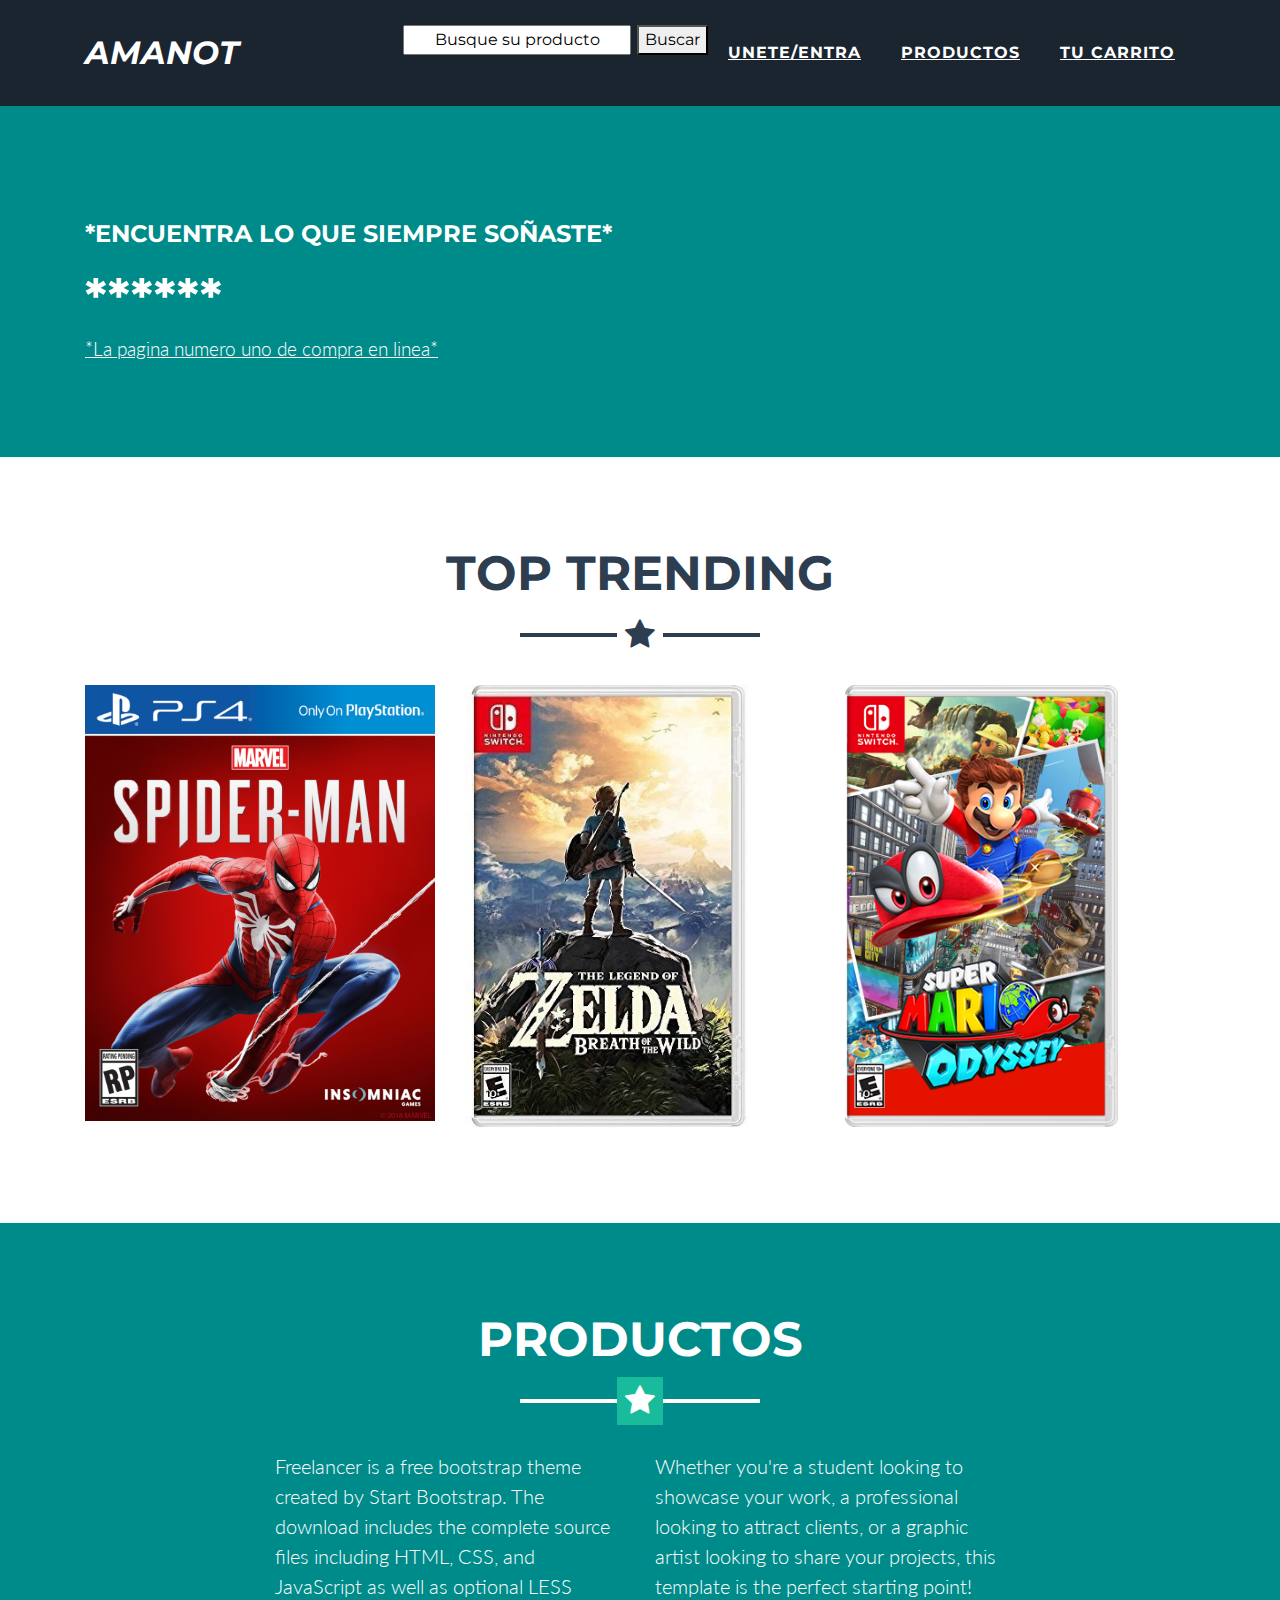
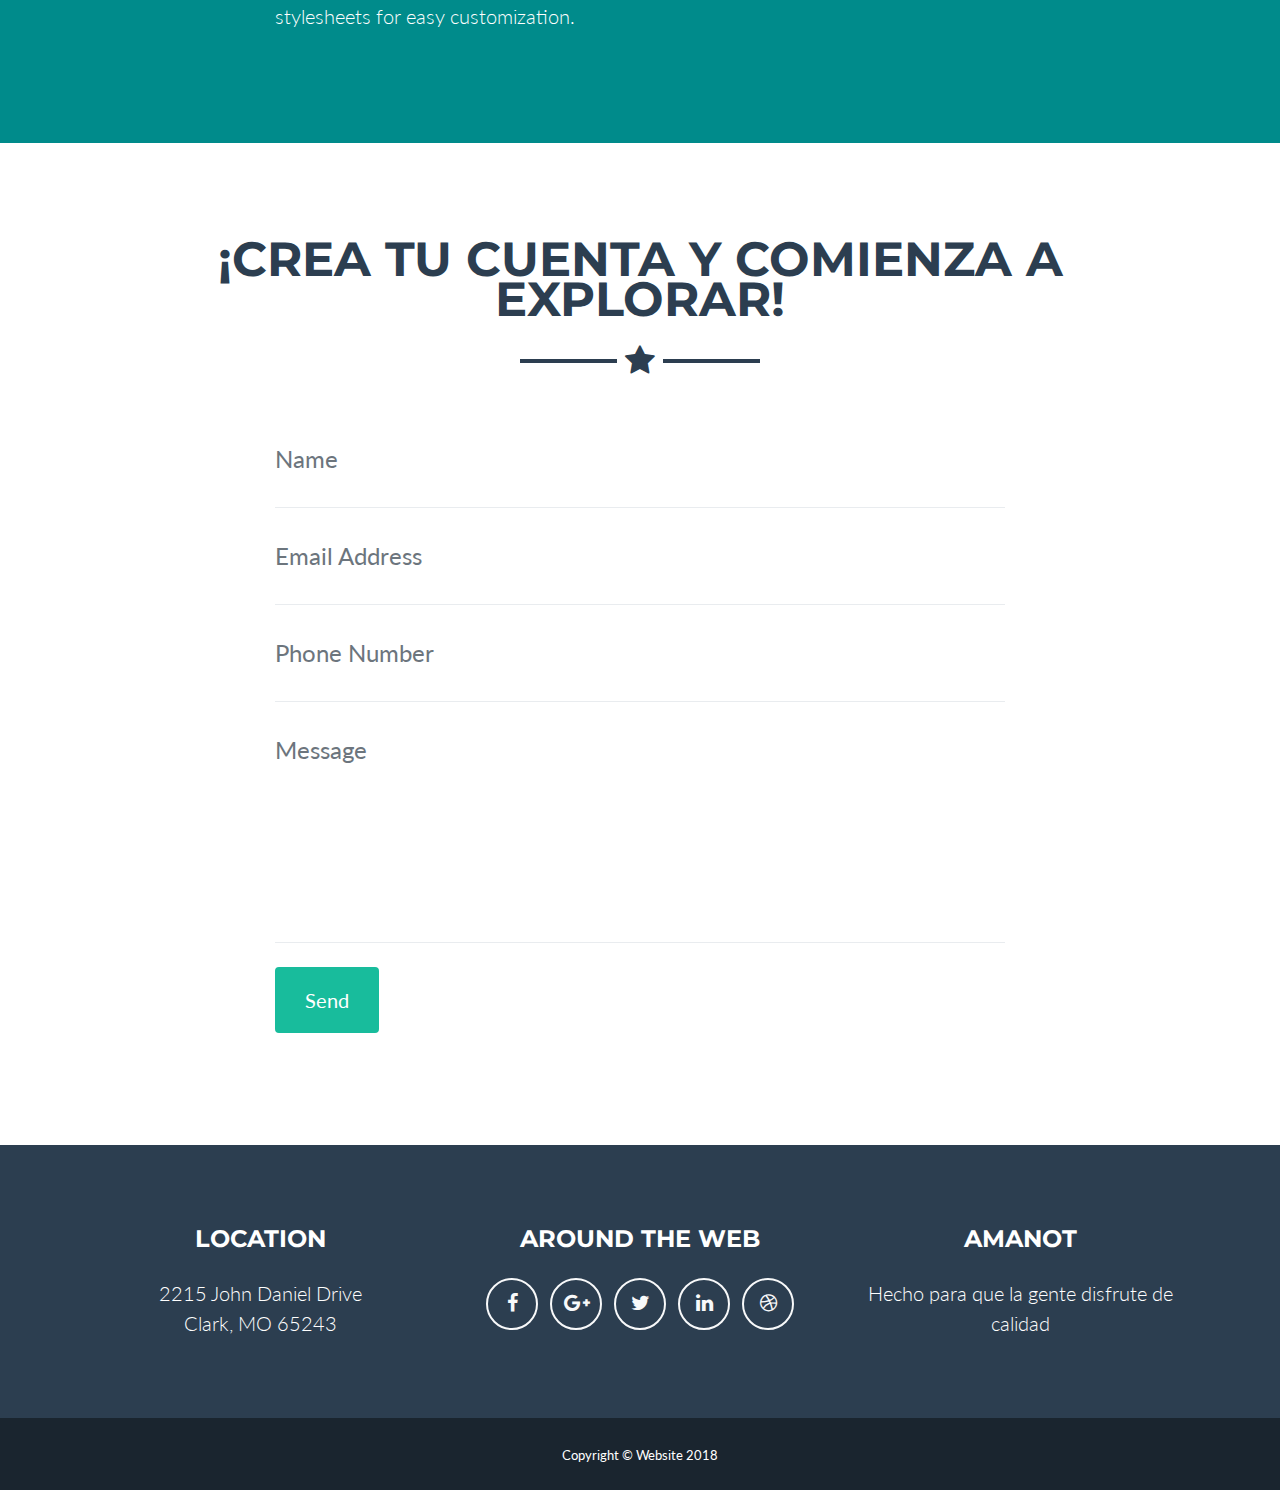
<file: Proyecto/Data/index/index.html>
<!DOCTYPE html>
<html lang="en">

  <head>

    <meta charset="utf-8">
    <meta name="viewport" content="width=device-width, initial-scale=1, shrink-to-fit=no">
    <meta name="description" content="">
    <meta name="author" content="">

    <title>Amanot</title>

    <!-- Bootstrap core CSS -->
    <link href="vendor/bootstrap/css/bootstrap.min.css" rel="stylesheet">

    <!-- Custom fonts for this template -->
    <link href="vendor/font-awesome/css/font-awesome.min.css" rel="stylesheet" type="text/css">
    <link href="https://fonts.googleapis.com/css?family=Montserrat:400,700" rel="stylesheet" type="text/css">
    <link href="https://fonts.googleapis.com/css?family=Lato:400,700,400italic,700italic" rel="stylesheet" type="text/css">

    <!-- Plugin CSS -->
    <link href="vendor/magnific-popup/magnific-popup.css" rel="stylesheet" type="text/css">

    <!-- Custom styles for this template -->
    <link href="css/freelancer.min.css" rel="stylesheet">

  </head>

  <body id="page-top">

    <!-- Navigation -->
    <nav class="navbar navbar-expand-lg bg-secondary fixed-top text-uppercase" id="mainNav">
      <div class="container">
        <a class="navbar-brand js-scroll-trigger" href="#page-top"> <i>Amanot</i></a>
        <button class="navbar-toggler navbar-toggler-right text-uppercase bg-primary text-white rounded" type="button" data-toggle="collapse" data-target="#navbarResponsive" aria-controls="navbarResponsive" aria-expanded="false" aria-label="Toggle navigation">
          Menu
          <i class="fa fa-bars"></i>
        </button>
        <div class="collapse navbar-collapse" id="navbarResponsive">
          <ul class="navbar-nav ml-auto">
            <li>
              <form>
                <input  style = "text-align: center;" type="text" value="Busque su producto">
                <button type ="button">Buscar</button>

              </form>
            </li>
            <li class="nav-item mx-0 mx-lg-1">
              <a style="text-decoration: underline;" class="nav-link py-3 px-0 px-lg-3 rounded js-scroll-trigger" href="../registro/registro.html" target="_blank">Unete/Entra</a>
            </li>
            <li class="nav-item mx-0 mx-lg-1">
              <a style="text-decoration: underline;" class="nav-link py-3 px-0 px-lg-3 rounded js-scroll-trigger" href="../listaDeArticulos/listaDeArticulos.html" target="_blank"> Productos</a>
            </li>
            <li class="nav-item mx-0 mx-lg-1">
              <a style="text-decoration: underline;" class="nav-link py-3 px-0 px-lg-3 rounded js-scroll-trigger">Tu carrito</a>
            </li>
          </ul>
        </div>
      </div>
    </nav>

    <!-- Header -->
    <header style = "text-align: left;" class="masthead bg-primary text-white text-left" >
      <div class="container">
        <h1 style="font-size: 24px;" class="text-uppercase mb-0">*Encuentra lo que siempre soñaste*</h1>
        <h1 style="font-size: 50px;" >******</h1> 
        <h2 style="font-size: 19px; text-decoration: underline;" class="font-weight-light mb-0">*La pagina numero uno de compra en linea*</h2>
        <!--<img class="img-fluid mb-5 d-block mx-auto" src="img/profile.png" alt="">-->
      </div>
    </header>

    <!-- Portfolio Grid Section -->
    <section class="portfolio" id="portfolio">
      <div class="container">
        <h2 class="text-center text-uppercase text-secondary mb-0">Top trending</h2>
        <hr class="star-dark mb-5">
        <div class="row">
          <div class="col-md-6 col-lg-4">
            <a class="portfolio-item d-block mx-auto" href="#portfolio-modal-1">
              <div class="portfolio-item-caption d-flex position-absolute h-100 w-100">
                <div class="portfolio-item-caption-content my-auto w-100 text-center text-white">
                  <i class="fa fa-search-plus fa-3x"></i>
                </div>
              </div>
              <img class="img-fluid" src="img/portfolio/articulo1.jpg" alt="" height="250" width="375">
            </a>
          </div>
          <div class="col-md-6 col-lg-4">
            <a class="portfolio-item d-block mx-auto" href="#portfolio-modal-2">
              <div class="portfolio-item-caption d-flex position-absolute h-100 w-100">
                <div class="portfolio-item-caption-content my-auto w-100 text-center text-white">
                  <i class="fa fa-search-plus fa-3x"></i>
                </div>
              </div>
              <img class="img-fluid" src="img/portfolio/articulo2.jpg" alt="" height="400" width="283">
            </a>
          </div>
          <div class="col-md-6 col-lg-4">
            <a class="portfolio-item d-block mx-auto" href="#portfolio-modal-3">
              <div class="portfolio-item-caption d-flex position-absolute h-100 w-100">
                <div class="portfolio-item-caption-content my-auto w-100 text-center text-white">
                  <i class="fa fa-search-plus fa-3x"></i>
                </div>
              </div>
              <img class="img-fluid" src="img/portfolio/articulo3.png" alt="" height="400" width="273">
            </a>
          </div>
        </div>
      </div>
    </section>

    <!-- About Section -->
    <section class="bg-primary text-white mb-0" id="about">
      <div class="container">
        <h2 class="text-center text-uppercase text-white">Productos</h2>
        <hr class="star-light mb-5">
        <div class="row">
          <div class="col-lg-4 ml-auto">
            <p class="lead">Freelancer is a free bootstrap theme created by Start Bootstrap. The download includes the complete source files including HTML, CSS, and JavaScript as well as optional LESS stylesheets for easy customization.</p>
          </div>
          <div class="col-lg-4 mr-auto">
            <p class="lead">Whether you're a student looking to showcase your work, a professional looking to attract clients, or a graphic artist looking to share your projects, this template is the perfect starting point!</p>
          </div>
        </div>
        <!--<div class="text-center mt-4">
          <a class="btn btn-xl btn-outline-light" href="#">
            <i class="fa fa-download mr-2"></i>
            Download Now!-->
          </a>
        </div>
      </div>
    </section>

    <!-- Contact Section -->
    <section id="contact">
      <div class="container">
        <h2 class="text-center text-uppercase text-secondary mb-0">¡Crea tu cuenta y comienza a explorar!</h2>
        <hr class="star-dark mb-5">
        <div class="row">
          <div class="col-lg-8 mx-auto">
            <!-- To configure the contact form email address, go to mail/contact_me.php and update the email address in the PHP file on line 19. -->
            <!-- The form should work on most web servers, but if the form is not working you may need to configure your web server differently. -->
            <form name="sentMessage" id="contactForm" novalidate="novalidate">
              <div class="control-group">
                <div class="form-group floating-label-form-group controls mb-0 pb-2">
                  <label>Name</label>
                  <input class="form-control" id="name" type="text" placeholder="Name" required="required" data-validation-required-message="Please enter your name.">
                  <p class="help-block text-danger"></p>
                </div>
              </div>
              <div class="control-group">
                <div class="form-group floating-label-form-group controls mb-0 pb-2">
                  <label>Email Address</label>
                  <input class="form-control" id="email" type="email" placeholder="Email Address" required="required" data-validation-required-message="Please enter your email address.">
                  <p class="help-block text-danger"></p>
                </div>
              </div>
              <div class="control-group">
                <div class="form-group floating-label-form-group controls mb-0 pb-2">
                  <label>Phone Number</label>
                  <input class="form-control" id="phone" type="tel" placeholder="Phone Number" required="required" data-validation-required-message="Please enter your phone number.">
                  <p class="help-block text-danger"></p>
                </div>
              </div>
              <div class="control-group">
                <div class="form-group floating-label-form-group controls mb-0 pb-2">
                  <label>Message</label>
                  <textarea class="form-control" id="message" rows="5" placeholder="Message" required="required" data-validation-required-message="Please enter a message."></textarea>
                  <p class="help-block text-danger"></p>
                </div>
              </div>
              <br>
              <div id="success"></div>
              <div class="form-group">
                <button type="submit" class="btn btn-primary btn-xl" id="sendMessageButton">Send</button>
              </div>
            </form>
          </div>
        </div>
      </div>
    </section>

    <!-- Footer -->
    <footer class="footer text-center">
      <div class="container">
        <div class="row">
          <div class="col-md-4 mb-5 mb-lg-0">
            <h4 class="text-uppercase mb-4">Location</h4>
            <p class="lead mb-0">2215 John Daniel Drive
              <br>Clark, MO 65243</p>
          </div>
          <div class="col-md-4 mb-5 mb-lg-0">
            <h4 class="text-uppercase mb-4">Around the Web</h4>
            <ul class="list-inline mb-0">
              <li class="list-inline-item">
                <a class="btn btn-outline-light btn-social text-center rounded-circle" href="#">
                  <i class="fa fa-fw fa-facebook"></i>
                </a>
              </li>
              <li class="list-inline-item">
                <a class="btn btn-outline-light btn-social text-center rounded-circle" href="#">
                  <i class="fa fa-fw fa-google-plus"></i>
                </a>
              </li>
              <li class="list-inline-item">
                <a class="btn btn-outline-light btn-social text-center rounded-circle" href="#">
                  <i class="fa fa-fw fa-twitter"></i>
                </a>
              </li>
              <li class="list-inline-item">
                <a class="btn btn-outline-light btn-social text-center rounded-circle" href="#">
                  <i class="fa fa-fw fa-linkedin"></i>
                </a>
              </li>
              <li class="list-inline-item">
                <a class="btn btn-outline-light btn-social text-center rounded-circle" href="#">
                  <i class="fa fa-fw fa-dribbble"></i>
                </a>
              </li>
            </ul>
          </div>
          <div class="col-md-4">
            <h4 class="text-uppercase mb-4">Amanot</h4>
            <p class="lead mb-0">Hecho para que la gente disfrute de calidad</p>
          </div>
        </div>
      </div>
    </footer>

    <div class="copyright py-4 text-center text-white">
      <div class="container">
        <small>Copyright &copy; Website 2018</small>
      </div>
    </div>

    <!-- Scroll to Top Button (Only visible on small and extra-small screen sizes) -->
    <div class="scroll-to-top d-lg-none position-fixed ">
      <a class="js-scroll-trigger d-block text-center text-white rounded" href="#page-top">
        <i class="fa fa-chevron-up"></i>
      </a>
    </div>

    <!-- Portfolio Modals -->

    <!-- Portfolio Modal 1 -->
    <div class="portfolio-modal mfp-hide" id="portfolio-modal-1">
      <div class="portfolio-modal-dialog bg-white">
        <a class="close-button d-none d-md-block portfolio-modal-dismiss" href="#">
          <i class="fa fa-3x fa-times"></i>
        </a>
        <div class="container text-center">
          <div class="row">
            <div class="col-lg-8 mx-auto">
              <h2 class="text-secondary text-uppercase mb-0">Project Name</h2>
              <hr class="star-dark mb-5">
              <img class="img-fluid mb-5" src="img/portfolio/cabin.png" alt="">
              <p class="mb-5">Lorem ipsum dolor sit amet, consectetur adipisicing elit. Mollitia neque assumenda ipsam nihil, molestias magnam, recusandae quos quis inventore quisquam velit asperiores, vitae? Reprehenderit soluta, eos quod consequuntur itaque. Nam.</p>
              <a class="btn btn-primary btn-lg rounded-pill portfolio-modal-dismiss" href="#">
                <i class="fa fa-close"></i>
                Close Project</a>
            </div>
          </div>
        </div>
      </div>
    </div>

    <!-- Portfolio Modal 2 -->
    <div class="portfolio-modal mfp-hide" id="portfolio-modal-2">
      <div class="portfolio-modal-dialog bg-white">
        <a class="close-button d-none d-md-block portfolio-modal-dismiss" href="#">
          <i class="fa fa-3x fa-times"></i>
        </a>
        <div class="container text-center">
          <div class="row">
            <div class="col-lg-8 mx-auto">
              <h2 class="text-secondary text-uppercase mb-0">Project Name</h2>
              <hr class="star-dark mb-5">
              <img class="img-fluid mb-5" src="img/portfolio/cake.png" alt="">
              <p class="mb-5">Lorem ipsum dolor sit amet, consectetur adipisicing elit. Mollitia neque assumenda ipsam nihil, molestias magnam, recusandae quos quis inventore quisquam velit asperiores, vitae? Reprehenderit soluta, eos quod consequuntur itaque. Nam.</p>
              <a class="btn btn-primary btn-lg rounded-pill portfolio-modal-dismiss" href="#">
                <i class="fa fa-close"></i>
                Close Project</a>
            </div>
          </div>
        </div>
      </div>
    </div>

    <!-- Portfolio Modal 3 -->
    <div class="portfolio-modal mfp-hide" id="portfolio-modal-3">
      <div class="portfolio-modal-dialog bg-white">
        <a class="close-button d-none d-md-block portfolio-modal-dismiss" href="#">
          <i class="fa fa-3x fa-times"></i>
        </a>
        <div class="container text-center">
          <div class="row">
            <div class="col-lg-8 mx-auto">
              <h2 class="text-secondary text-uppercase mb-0">Project Name</h2>
              <hr class="star-dark mb-5">
              <img class="img-fluid mb-5" src="img/portfolio/circus.png" alt="">
              <p class="mb-5">Lorem ipsum dolor sit amet, consectetur adipisicing elit. Mollitia neque assumenda ipsam nihil, molestias magnam, recusandae quos quis inventore quisquam velit asperiores, vitae? Reprehenderit soluta, eos quod consequuntur itaque. Nam.</p>
              <a class="btn btn-primary btn-lg rounded-pill portfolio-modal-dismiss" href="#">
                <i class="fa fa-close"></i>
                Close Project</a>
            </div>
          </div>
        </div>
      </div>
    </div>

    <!-- Portfolio Modal 4 -->
    <div class="portfolio-modal mfp-hide" id="portfolio-modal-4">
      <div class="portfolio-modal-dialog bg-white">
        <a class="close-button d-none d-md-block portfolio-modal-dismiss" href="#">
          <i class="fa fa-3x fa-times"></i>
        </a>
        <div class="container text-center">
          <div class="row">
            <div class="col-lg-8 mx-auto">
              <h2 class="text-secondary text-uppercase mb-0">Project Name</h2>
              <hr class="star-dark mb-5">
              <img class="img-fluid mb-5" src="img/portfolio/game.png" alt="">
              <p class="mb-5">Lorem ipsum dolor sit amet, consectetur adipisicing elit. Mollitia neque assumenda ipsam nihil, molestias magnam, recusandae quos quis inventore quisquam velit asperiores, vitae? Reprehenderit soluta, eos quod consequuntur itaque. Nam.</p>
              <a class="btn btn-primary btn-lg rounded-pill portfolio-modal-dismiss" href="#">
                <i class="fa fa-close"></i>
                Close Project</a>
            </div>
          </div>
        </div>
      </div>
    </div>

    <!-- Portfolio Modal 5 -->
    <div class="portfolio-modal mfp-hide" id="portfolio-modal-5">
      <div class="portfolio-modal-dialog bg-white">
        <a class="close-button d-none d-md-block portfolio-modal-dismiss" href="#">
          <i class="fa fa-3x fa-times"></i>
        </a>
        <div class="container text-center">
          <div class="row">
            <div class="col-lg-8 mx-auto">
              <h2 class="text-secondary text-uppercase mb-0">Project Name</h2>
              <hr class="star-dark mb-5">
              <img class="img-fluid mb-5" src="img/portfolio/safe.png" alt="">
              <p class="mb-5">Lorem ipsum dolor sit amet, consectetur adipisicing elit. Mollitia neque assumenda ipsam nihil, molestias magnam, recusandae quos quis inventore quisquam velit asperiores, vitae? Reprehenderit soluta, eos quod consequuntur itaque. Nam.</p>
              <a class="btn btn-primary btn-lg rounded-pill portfolio-modal-dismiss" href="#">
                <i class="fa fa-close"></i>
                Close Project</a>
            </div>
          </div>
        </div>
      </div>
    </div>

    <!-- Portfolio Modal 6 -->
    <div class="portfolio-modal mfp-hide" id="portfolio-modal-6">
      <div class="portfolio-modal-dialog bg-white">
        <a class="close-button d-none d-md-block portfolio-modal-dismiss" href="#">
          <i class="fa fa-3x fa-times"></i>
        </a>
        <div class="container text-center">
          <div class="row">
            <div class="col-lg-8 mx-auto">
              <h2 class="text-secondary text-uppercase mb-0">Project Name</h2>
              <hr class="star-dark mb-5">
              <img class="img-fluid mb-5" src="img/portfolio/submarine.png" alt="">
              <p class="mb-5">Lorem ipsum dolor sit amet, consectetur adipisicing elit. Mollitia neque assumenda ipsam nihil, molestias magnam, recusandae quos quis inventore quisquam velit asperiores, vitae? Reprehenderit soluta, eos quod consequuntur itaque. Nam.</p>
              <a class="btn btn-primary btn-lg rounded-pill portfolio-modal-dismiss" href="#">
                <i class="fa fa-close"></i>
                Close Project</a>
            </div>
          </div>
        </div>
      </div>
    </div>

    <!-- Bootstrap core JavaScript -->
    <script src="vendor/jquery/jquery.min.js"></script>
    <script src="vendor/bootstrap/js/bootstrap.bundle.min.js"></script>

    <!-- Plugin JavaScript -->
    <script src="vendor/jquery-easing/jquery.easing.min.js"></script>
    <script src="vendor/magnific-popup/jquery.magnific-popup.min.js"></script>

    <!-- Contact Form JavaScript -->
    <script src="js/jqBootstrapValidation.js"></script>
    <script src="js/contact_me.js"></script>

    <!-- Custom scripts for this template -->
    <script src="js/freelancer.min.js"></script>

  </body>

</html>
</file>
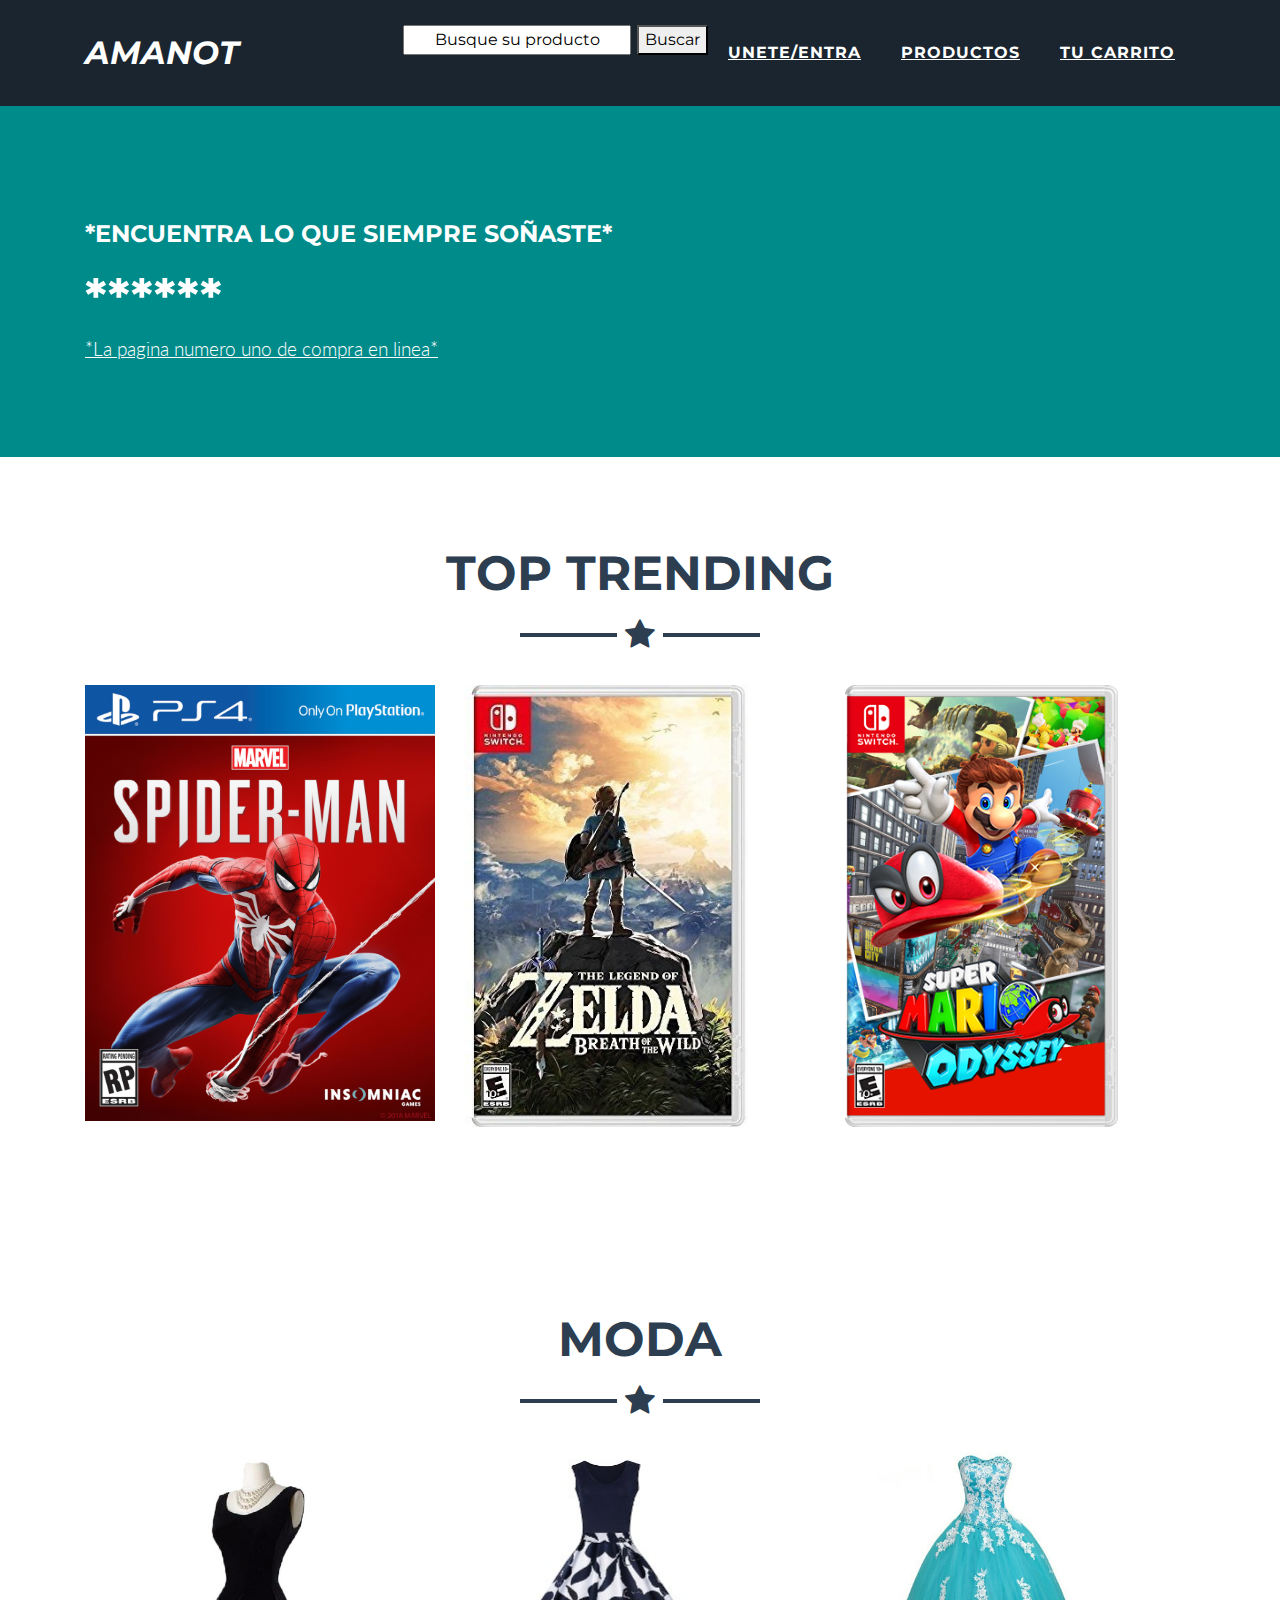
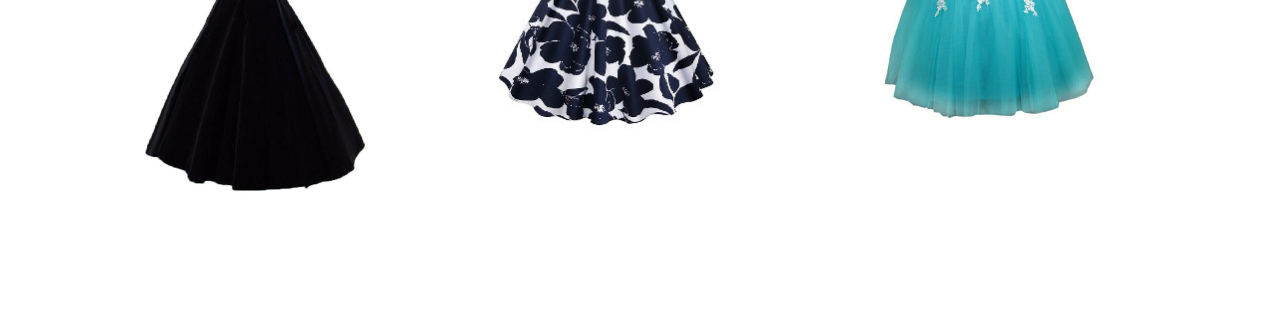
<file: Proyecto/Data/listaDeArticulos/listaDeArticulos.html>
<!DOCTYPE html>
<html lang="en">

  <head>

    <meta charset="utf-8">
    <meta name="viewport" content="width=device-width, initial-scale=1, shrink-to-fit=no">
    <meta name="description" content="">
    <meta name="author" content="">

    <title>Amanot</title>

    <!-- Bootstrap core CSS -->
    <link href="vendor/bootstrap/css/bootstrap.min.css" rel="stylesheet">

    <!-- Custom fonts for this template -->
    <link href="vendor/font-awesome/css/font-awesome.min.css" rel="stylesheet" type="text/css">
    <link href="https://fonts.googleapis.com/css?family=Montserrat:400,700" rel="stylesheet" type="text/css">
    <link href="https://fonts.googleapis.com/css?family=Lato:400,700,400italic,700italic" rel="stylesheet" type="text/css">

    <!-- Plugin CSS -->
    <link href="vendor/magnific-popup/magnific-popup.css" rel="stylesheet" type="text/css">

    <!-- Custom styles for this template -->
    <link href="css/freelancer.min.css" rel="stylesheet">

  </head>

  <body id="page-top">

    <!-- Navigation -->
    <nav class="navbar navbar-expand-lg bg-secondary fixed-top text-uppercase" id="mainNav">
      <div class="container">
        <a class="navbar-brand js-scroll-trigger" href="#page-top"> <i>Amanot</i></a>
        <button class="navbar-toggler navbar-toggler-right text-uppercase bg-primary text-white rounded" type="button" data-toggle="collapse" data-target="#navbarResponsive" aria-controls="navbarResponsive" aria-expanded="false" aria-label="Toggle navigation">
          Menu
          <i class="fa fa-bars"></i>
        </button>
        <div class="collapse navbar-collapse" id="navbarResponsive">
          <ul class="navbar-nav ml-auto">
            <li>
              <form>
                <input  style = "text-align: center;" type="text" value="Busque su producto">
                <button type ="button">Buscar</button>

              </form>
            </li>
            <li class="nav-item mx-0 mx-lg-1">
              <a style="text-decoration: underline;" class="nav-link py-3 px-0 px-lg-3 rounded js-scroll-trigger" href="../registro/registro.html" target="_blank">Unete/Entra</a>
            </li>
            <li class="nav-item mx-0 mx-lg-1">
              <a style="text-decoration: underline;" class="nav-link py-3 px-0 px-lg-3 rounded js-scroll-trigger" href="../listaDeArticulos/listaDeArticulos.html" target="_blank"> Productos</a>
            </li>
            <li class="nav-item mx-0 mx-lg-1">
              <a style="text-decoration: underline;" class="nav-link py-3 px-0 px-lg-3 rounded js-scroll-trigger">Tu carrito</a>
            </li>
          </ul>
        </div>
      </div>
    </nav>

    <!-- Header -->
    <header style = "text-align: left;" class="masthead bg-primary text-white text-left" >
      <div class="container">
        <h1 style="font-size: 24px;" class="text-uppercase mb-0">*Encuentra lo que siempre soñaste*</h1>
        <h1 style="font-size: 50px;" >******</h1> 
        <h2 style="font-size: 19px; text-decoration: underline;" class="font-weight-light mb-0">*La pagina numero uno de compra en linea*</h2>
        <!--<img class="img-fluid mb-5 d-block mx-auto" src="img/profile.png" alt="">-->
      </div>
    </header>

    <!-- Portfolio Grid Section -->
    <section class="portfolio" id="portfolio">
      <div class="container">
        <h2 class="text-center text-uppercase text-secondary mb-0">Top trending</h2>
        <hr class="star-dark mb-5">
        <div class="row">
          <div class="col-md-6 col-lg-4">
            <a class="portfolio-item d-block mx-auto" href="#portfolio-modal-1">
              <div class="portfolio-item-caption d-flex position-absolute h-100 w-100">
                <div class="portfolio-item-caption-content my-auto w-100 text-center text-white">
                  <i class="fa fa-search-plus fa-3x"></i>
                </div>
              </div>
              <img class="img-fluid" src="img/portfolio/articulo1.jpg" alt="" height="250" width="375">
            </a>
          </div>
          <div class="col-md-6 col-lg-4">
            <a class="portfolio-item d-block mx-auto" href="#portfolio-modal-2">
              <div class="portfolio-item-caption d-flex position-absolute h-100 w-100">
                <div class="portfolio-item-caption-content my-auto w-100 text-center text-white">
                  <i class="fa fa-search-plus fa-3x"></i>
                </div>
              </div>
              <img class="img-fluid" src="img/portfolio/articulo2.jpg" alt="" height="400" width="283">
            </a>
          </div>
          <div class="col-md-6 col-lg-4">
            <a class="portfolio-item d-block mx-auto" href="#portfolio-modal-3">
              <div class="portfolio-item-caption d-flex position-absolute h-100 w-100">
                <div class="portfolio-item-caption-content my-auto w-100 text-center text-white">
                  <i class="fa fa-search-plus fa-3x"></i>
                </div>
              </div>
              <img class="img-fluid" src="img/portfolio/articulo3.png" alt="" height="400" width="273">
            </a>
          </div>
        </div>
      </div>
    </section>



    <!-- Portfolio Grid Section -->
    <section class="portfolio" id="portfolio">
      <div class="container">
        <h2 class="text-center text-uppercase text-secondary mb-0">Moda</h2>
        <hr class="star-dark mb-5">
        <div class="row">
          <div class="col-md-6 col-lg-4">
            <a class="portfolio-item d-block mx-auto" href="#portfolio-modal-1">
              <div class="portfolio-item-caption d-flex position-absolute h-100 w-100">
                <div class="portfolio-item-caption-content my-auto w-100 text-center text-white">
                  <i class="fa fa-search-plus fa-3x"></i>
                </div>
              </div>
              <img class="img-fluid" src="img/portfolio/moda1.jpg" alt="" height="250" width="375">
            </a>
          </div>
          <div class="col-md-6 col-lg-4">
            <a class="portfolio-item d-block mx-auto" href="#portfolio-modal-2">
              <div class="portfolio-item-caption d-flex position-absolute h-100 w-100">
                <div class="portfolio-item-caption-content my-auto w-100 text-center text-white">
                  <i class="fa fa-search-plus fa-3x"></i>
                </div>
              </div>
              <img class="img-fluid" src="img/portfolio/moda2.jpg" alt="" height="400" width="283">
            </a>
          </div>
          <div class="col-md-6 col-lg-4">
            <a class="portfolio-item d-block mx-auto" href="#portfolio-modal-3">
              <div class="portfolio-item-caption d-flex position-absolute h-100 w-100">
                <div class="portfolio-item-caption-content my-auto w-100 text-center text-white">
                  <i class="fa fa-search-plus fa-3x"></i>
                </div>
              </div>
              <img class="img-fluid" src="img/portfolio/moda3.jpg" alt="" height="400" width="273">
            </a>
          </div>
        </div>
      </div>
    </section>

    


    <!-- Bootstrap core JavaScript -->
    <script src="vendor/jquery/jquery.min.js"></script>
    <script src="vendor/bootstrap/js/bootstrap.bundle.min.js"></script>

    <!-- Plugin JavaScript -->
    <script src="vendor/jquery-easing/jquery.easing.min.js"></script>
    <script src="vendor/magnific-popup/jquery.magnific-popup.min.js"></script>

    <!-- Contact Form JavaScript -->
    <script src="js/jqBootstrapValidation.js"></script>
    <script src="js/contact_me.js"></script>

    <!-- Custom scripts for this template -->
    <script src="js/freelancer.min.js"></script>

  </body>

</html>
</file>
<file: Proyecto/Data/index/css/freelancer.min.css>
body{font-family:Lato}
h1,h2,h3,h4,h5,h6{font-weight:700;font-family:Montserrat}
hr.star-dark,hr.star-light{max-width:15rem;padding:0;text-align:center;border:none;border-top:solid .25rem;margin-top:2.5rem;margin-bottom:2.5rem;margin-left:auto;margin-right:auto}
hr.star-dark:after,hr.star-light:after{position:relative;top:-.8em;display:inline-block;padding:0 .25em;content:'\f005';font-family:FontAwesome;font-size:2em}
hr.star-light{border-color:#fff}
hr.star-light:after{color:#fff;background-color:#18bc9c}
hr.star-dark{border-color:#2c3e50}
hr.star-dark:after{color:#2c3e50;background-color:#fff}
section{padding:6rem 0}
section h2{font-size:2.25rem;line-height:2rem}
@media (min-width:992px){section h2{font-size:3rem;line-height:2.5rem}}
.btn-xl{padding:1rem 1.75rem;font-size:1.25rem}
.btn-social{width:3.25rem;height:3.25rem;font-size:1.25rem;line-height:2rem}
.scroll-to-top{z-index:1042;right:1rem;bottom:1rem;display:none}
.scroll-to-top a{width:3.5rem;height:3.5rem;background-color:rgba(33,37,41,.5);line-height:3.1rem}
#mainNav{padding-top:1rem;padding-bottom:1rem;font-weight:700;font-family:Montserrat}
#mainNav .navbar-brand{color:#fff}
#mainNav .navbar-nav{margin-top:1rem;letter-spacing:.0625rem}
#mainNav .navbar-nav li.nav-item a.nav-link{color:#fff}
#mainNav .navbar-nav li.nav-item a.nav-link:hover{color:#18bc9c}
#mainNav .navbar-nav li.nav-item a.nav-link:active,
#mainNav .navbar-nav li.nav-item a.nav-link:focus{color:#fff}
#mainNav .navbar-nav li.nav-item a.nav-link.active{color:#18bc9c}
#mainNav .navbar-toggler{font-size:80%;padding:.8rem}

@media (min-width:992px){#mainNav{padding-top:1.5rem;padding-bottom:1.5rem;-webkit-transition:padding-top .3s,padding-bottom .3s;-moz-transition:padding-top .3s,padding-bottom .3s;transition:padding-top .3s,padding-bottom .3s}
#mainNav .navbar-brand{font-size:2em;-webkit-transition:font-size .3s;-moz-transition:font-size .3s;transition:font-size .3s}
#mainNav .navbar-nav{margin-top:0}
#mainNav .navbar-nav>li.nav-item>a.nav-link.active{color:#fff;background:#18bc9c}
#mainNav .navbar-nav>li.nav-item>a.nav-link.active:active,#mainNav .navbar-nav>li.nav-item>a.nav-link.active:focus,#mainNav .navbar-nav>li.nav-item>a.nav-link.active:hover{color:#fff;background:#18bc9c}
#mainNav.navbar-shrink{padding-top:.5rem;padding-bottom:.5rem}
#mainNav.navbar-shrink .navbar-brand{font-size:1.5em}}

header.masthead{padding-top:calc(6rem + 72px);padding-bottom:6rem}
header.masthead h1{font-size:3rem;line-height:3rem}
header.masthead h2{font-size:1.3rem;font-family:Lato}
@media (min-width:992px){header.masthead{padding-top:calc(6rem + 106px);padding-bottom:6rem}header.masthead h1{font-size:4.75em;line-height:4rem}header.masthead h2{font-size:1.75em}}

.portfolio{margin-bottom:-15px}
.portfolio .portfolio-item{position:relative;display:block;max-width:25rem;margin-bottom:15px}
.portfolio .portfolio-item .portfolio-item-caption{-webkit-transition:all ease .5s;-moz-transition:all ease .5s;transition:all ease .5s;opacity:0;background-color:rgba(24,188,156,.9)}
.portfolio .portfolio-item .portfolio-item-caption:hover{opacity:1}
.portfolio .portfolio-item .portfolio-item-caption .portfolio-item-caption-content{font-size:1.5rem}
@media (min-width:576px){.portfolio{margin-bottom:-30px}.portfolio .portfolio-item{margin-bottom:30px}}

.portfolio-modal .portfolio-modal-dialog{padding:3rem 1rem;min-height:calc(100vh - 2rem);margin:1rem calc(1rem - 8px);position:relative;z-index:2;-moz-box-shadow:0 0 3rem 1rem rgba(0,0,0,.5);-webkit-box-shadow:0 0 3rem 1rem rgba(0,0,0,.5);box-shadow:0 0 3rem 1rem rgba(0,0,0,.5)}
.portfolio-modal .portfolio-modal-dialog .close-button{position:absolute;top:2rem;right:2rem}
.portfolio-modal .portfolio-modal-dialog .close-button i{line-height:38px}
.portfolio-modal .portfolio-modal-dialog h2{font-size:2rem}
@media (min-width:768px){.portfolio-modal .portfolio-modal-dialog{min-height:100vh;padding:5rem;margin:3rem calc(3rem - 8px)}.portfolio-modal .portfolio-modal-dialog h2{font-size:3rem}}

.floating-label-form-group{position:relative;border-bottom:1px solid #e9ecef}
.floating-label-form-group input,.floating-label-form-group textarea{font-size:1.5em;position:relative;z-index:1;padding-right:0;padding-left:0;resize:none;border:none;border-radius:0;background:0 0;box-shadow:none!important}
.floating-label-form-group label{font-size:.85em;line-height:1.764705882em;position:relative;z-index:0;top:2em;display:block;margin:0;-webkit-transition:top .3s ease,opacity .3s ease;-moz-transition:top .3s ease,opacity .3s ease;-ms-transition:top .3s ease,opacity .3s ease;transition:top .3s ease,opacity .3s ease;vertical-align:middle;vertical-align:baseline;opacity:0}
.floating-label-form-group:not(:first-child){padding-left:14px;border-left:1px solid #e9ecef}
.floating-label-form-group-with-value label{top:0;opacity:1}
.floating-label-form-group-with-focus label{color:#18bc9c}
form .row:first-child .floating-label-form-group{border-top:1px solid #e9ecef}
.footer{padding-top:5rem;padding-bottom:5rem;background-color:#2c3e50;color:#fff}
.copyright{background-color:#1a252f}
a{color:#18bc9c}
a:active,a:focus,a:hover{color:#128f76}
.btn{border-width:2px}
.bg-primary{background-color: darkcyan!important}
.bg-secondary{background-color: #1a252f!important}
.text-primary{color:#18bc9c!important}
.text-secondary{color:#2c3e50!important}
.btn-primary{background-color:#18bc9c;border-color:#18bc9c}
.btn-primary:active,.btn-primary:focus,.btn-primary:hover{background-color:#128f76;border-color:#128f76}
.btn-secondary{background-color:#2c3e50;border-color:#2c3e50}
.btn-secondary:active,.btn-secondary:focus,.btn-secondary:hover{background-color:#1a252f;border-color:#1a252f}
</file>
<file: Proyecto/Data/listaDeArticulos/css/freelancer.min.css>
body{font-family:Lato}
h1,h2,h3,h4,h5,h6{font-weight:700;font-family:Montserrat}
hr.star-dark,hr.star-light{max-width:15rem;padding:0;text-align:center;border:none;border-top:solid .25rem;margin-top:2.5rem;margin-bottom:2.5rem;margin-left:auto;margin-right:auto}
hr.star-dark:after,hr.star-light:after{position:relative;top:-.8em;display:inline-block;padding:0 .25em;content:'\f005';font-family:FontAwesome;font-size:2em}
hr.star-light{border-color:#fff}
hr.star-light:after{color:#fff;background-color:#18bc9c}
hr.star-dark{border-color:#2c3e50}
hr.star-dark:after{color:#2c3e50;background-color:#fff}
section{padding:6rem 0}
section h2{font-size:2.25rem;line-height:2rem}
@media (min-width:992px){section h2{font-size:3rem;line-height:2.5rem}}
.btn-xl{padding:1rem 1.75rem;font-size:1.25rem}
.btn-social{width:3.25rem;height:3.25rem;font-size:1.25rem;line-height:2rem}
.scroll-to-top{z-index:1042;right:1rem;bottom:1rem;display:none}
.scroll-to-top a{width:3.5rem;height:3.5rem;background-color:rgba(33,37,41,.5);line-height:3.1rem}
#mainNav{padding-top:1rem;padding-bottom:1rem;font-weight:700;font-family:Montserrat}
#mainNav .navbar-brand{color:#fff}
#mainNav .navbar-nav{margin-top:1rem;letter-spacing:.0625rem}
#mainNav .navbar-nav li.nav-item a.nav-link{color:#fff}
#mainNav .navbar-nav li.nav-item a.nav-link:hover{color:#18bc9c}
#mainNav .navbar-nav li.nav-item a.nav-link:active,
#mainNav .navbar-nav li.nav-item a.nav-link:focus{color:#fff}
#mainNav .navbar-nav li.nav-item a.nav-link.active{color:#18bc9c}
#mainNav .navbar-toggler{font-size:80%;padding:.8rem}

@media (min-width:992px){#mainNav{padding-top:1.5rem;padding-bottom:1.5rem;-webkit-transition:padding-top .3s,padding-bottom .3s;-moz-transition:padding-top .3s,padding-bottom .3s;transition:padding-top .3s,padding-bottom .3s}
#mainNav .navbar-brand{font-size:2em;-webkit-transition:font-size .3s;-moz-transition:font-size .3s;transition:font-size .3s}
#mainNav .navbar-nav{margin-top:0}
#mainNav .navbar-nav>li.nav-item>a.nav-link.active{color:#fff;background:#18bc9c}
#mainNav .navbar-nav>li.nav-item>a.nav-link.active:active,#mainNav .navbar-nav>li.nav-item>a.nav-link.active:focus,#mainNav .navbar-nav>li.nav-item>a.nav-link.active:hover{color:#fff;background:#18bc9c}
#mainNav.navbar-shrink{padding-top:.5rem;padding-bottom:.5rem}
#mainNav.navbar-shrink .navbar-brand{font-size:1.5em}}

header.masthead{padding-top:calc(6rem + 72px);padding-bottom:6rem}
header.masthead h1{font-size:3rem;line-height:3rem}
header.masthead h2{font-size:1.3rem;font-family:Lato}
@media (min-width:992px){header.masthead{padding-top:calc(6rem + 106px);padding-bottom:6rem}header.masthead h1{font-size:4.75em;line-height:4rem}header.masthead h2{font-size:1.75em}}

.portfolio{margin-bottom:-15px}
.portfolio .portfolio-item{position:relative;display:block;max-width:25rem;margin-bottom:15px}
.portfolio .portfolio-item .portfolio-item-caption{-webkit-transition:all ease .5s;-moz-transition:all ease .5s;transition:all ease .5s;opacity:0;background-color:rgba(24,188,156,.9)}
.portfolio .portfolio-item .portfolio-item-caption:hover{opacity:1}
.portfolio .portfolio-item .portfolio-item-caption .portfolio-item-caption-content{font-size:1.5rem}
@media (min-width:576px){.portfolio{margin-bottom:-30px}.portfolio .portfolio-item{margin-bottom:30px}}

.portfolio-modal .portfolio-modal-dialog{padding:3rem 1rem;min-height:calc(100vh - 2rem);margin:1rem calc(1rem - 8px);position:relative;z-index:2;-moz-box-shadow:0 0 3rem 1rem rgba(0,0,0,.5);-webkit-box-shadow:0 0 3rem 1rem rgba(0,0,0,.5);box-shadow:0 0 3rem 1rem rgba(0,0,0,.5)}
.portfolio-modal .portfolio-modal-dialog .close-button{position:absolute;top:2rem;right:2rem}
.portfolio-modal .portfolio-modal-dialog .close-button i{line-height:38px}
.portfolio-modal .portfolio-modal-dialog h2{font-size:2rem}
@media (min-width:768px){.portfolio-modal .portfolio-modal-dialog{min-height:100vh;padding:5rem;margin:3rem calc(3rem - 8px)}.portfolio-modal .portfolio-modal-dialog h2{font-size:3rem}}

.floating-label-form-group{position:relative;border-bottom:1px solid #e9ecef}
.floating-label-form-group input,.floating-label-form-group textarea{font-size:1.5em;position:relative;z-index:1;padding-right:0;padding-left:0;resize:none;border:none;border-radius:0;background:0 0;box-shadow:none!important}
.floating-label-form-group label{font-size:.85em;line-height:1.764705882em;position:relative;z-index:0;top:2em;display:block;margin:0;-webkit-transition:top .3s ease,opacity .3s ease;-moz-transition:top .3s ease,opacity .3s ease;-ms-transition:top .3s ease,opacity .3s ease;transition:top .3s ease,opacity .3s ease;vertical-align:middle;vertical-align:baseline;opacity:0}
.floating-label-form-group:not(:first-child){padding-left:14px;border-left:1px solid #e9ecef}
.floating-label-form-group-with-value label{top:0;opacity:1}
.floating-label-form-group-with-focus label{color:#18bc9c}
form .row:first-child .floating-label-form-group{border-top:1px solid #e9ecef}
.footer{padding-top:5rem;padding-bottom:5rem;background-color:#2c3e50;color:#fff}
.copyright{background-color:#1a252f}
a{color:#18bc9c}
a:active,a:focus,a:hover{color:#128f76}
.btn{border-width:2px}
.bg-primary{background-color: darkcyan!important}
.bg-secondary{background-color: #1a252f!important}
.text-primary{color:#18bc9c!important}
.text-secondary{color:#2c3e50!important}
.btn-primary{background-color:#18bc9c;border-color:#18bc9c}
.btn-primary:active,.btn-primary:focus,.btn-primary:hover{background-color:#128f76;border-color:#128f76}
.btn-secondary{background-color:#2c3e50;border-color:#2c3e50}
.btn-secondary:active,.btn-secondary:focus,.btn-secondary:hover{background-color:#1a252f;border-color:#1a252f}
</file>
